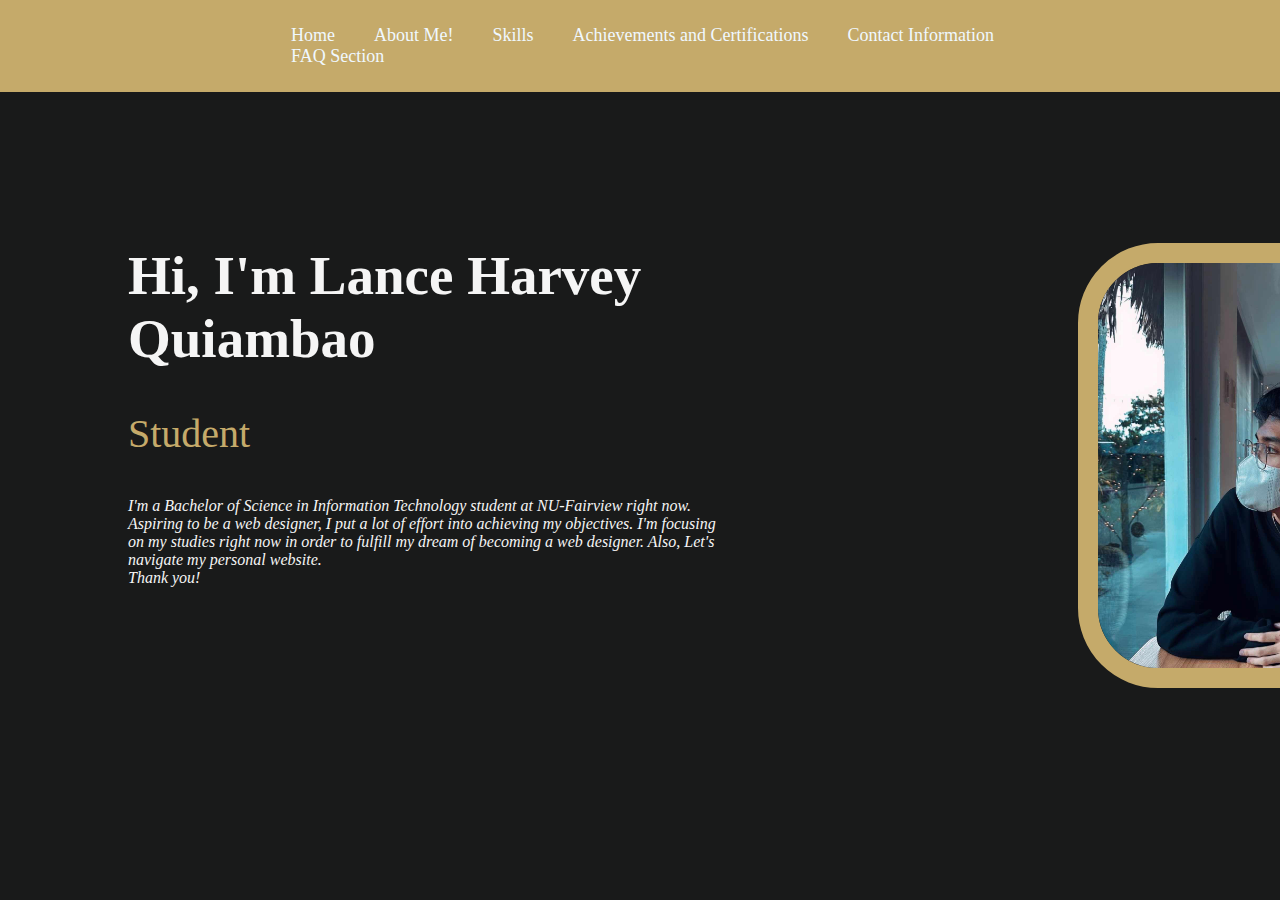
<file: index.html>
<!DOCTYPE html>
<html lang="en">
<head>
    <meta charset="UTF-8">
    <meta name="viewport" content="width=device-width, initial-scale=1.0">
    <link rel="stylesheet" href="MyProfile.css">
    <title>My Profile</title>
    
</head>
<body>
    <header class="header">
         <nav class="navbar">
        <a href="#">Home</a>
        <a href="aboutme.html">About Me!</a>
        <a href="skills.html">Skills</a>
        <a href="certification.html">Achievements and Certifications</a>
        <a href="contactinfo.html">Contact Information</a>
        <a href="faq.html">FAQ Section</a>
         </nav> 
    </header>
    <section class="home">
        <div class="home-items">
            <h1> Hi, I'm Lance Harvey Quiambao</h1>
            <h3> Student</h3>
            <p id="description"> I'm a Bachelor of Science in Information Technology student at NU-Fairview right now. 
                Aspiring to be a web designer, I put a lot of effort into achieving my objectives.  
                I'm focusing on my studies right now in order to fulfill my dream of becoming a web designer. Also, 
                Let's navigate my personal website. <br>
                Thank you!</p>
                <img class="lancer" src="lancer.jpg" alt="lance's pic">
            </div>
    </section>
    
</body>
</html>
</file>
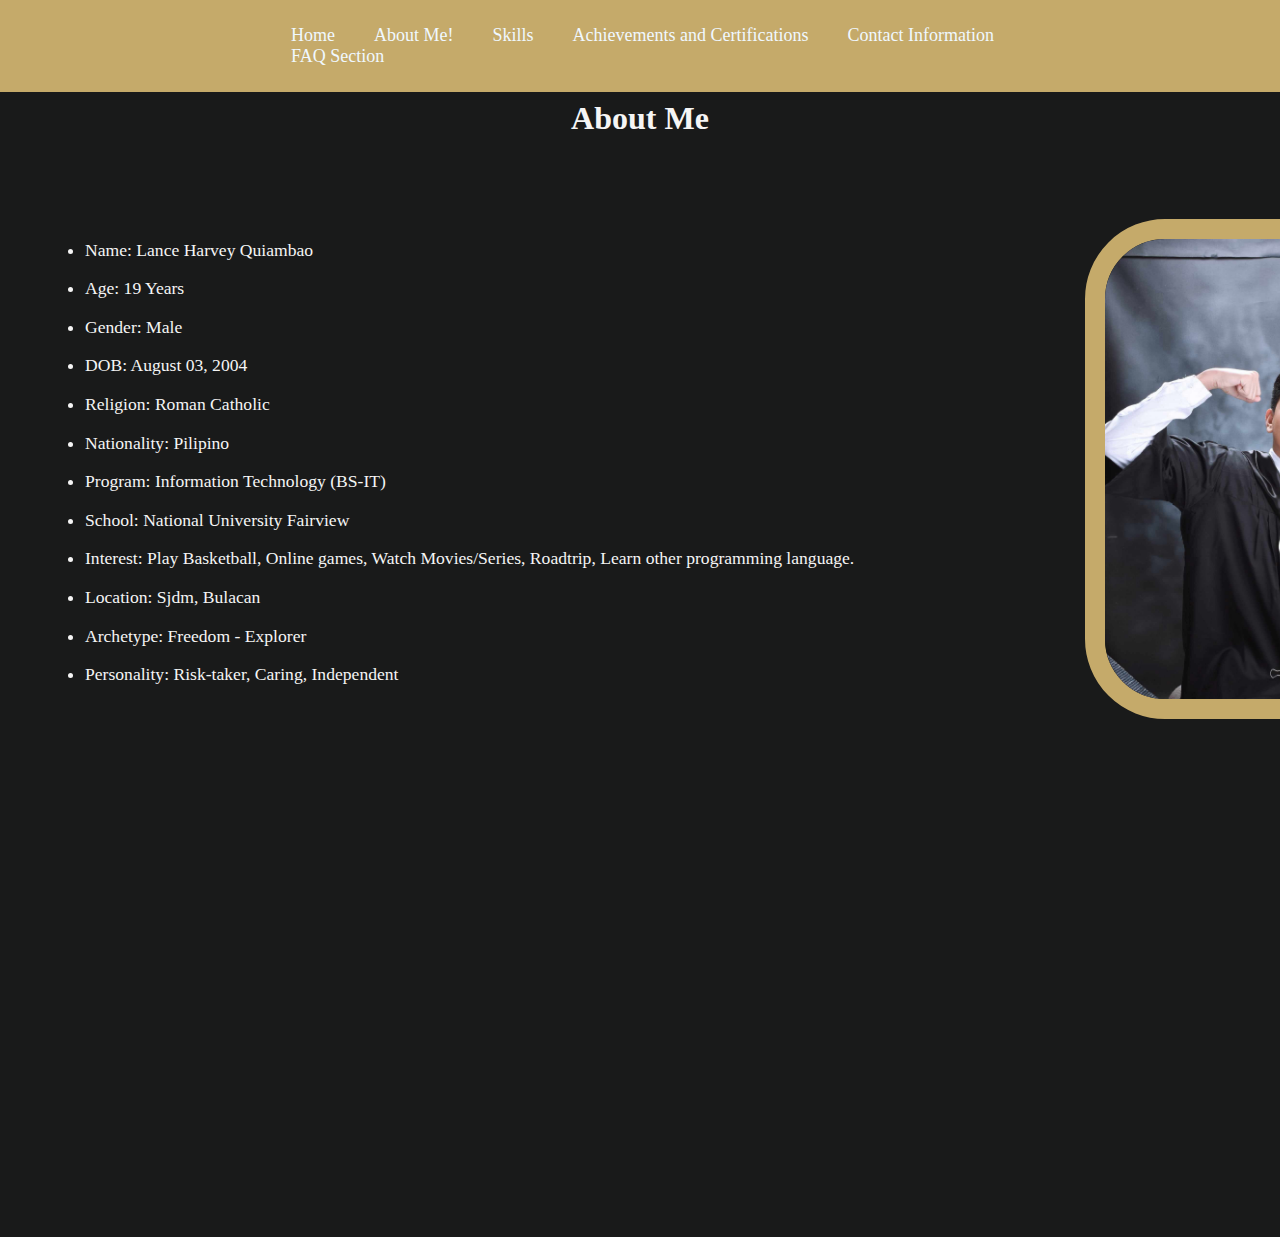
<file: aboutme.html>
<!DOCTYPE html>
<html lang="en">
<head>
    <meta charset="UTF-8">
    <meta name="viewport" content="width=device-width, initial-scale=1.0">
    <link rel="stylesheet" href="MyProfile.css">
    <title>About Me</title>
    
</head>
<body>
    <header class="header">
         <nav class="navbar">
        <a href="Homepage.html">Home</a>
        <a href="#">About Me!</a>
        <a href="skills.html">Skills</a>
        <a href="certification.html">Achievements and Certifications</a>
        <a href="contactinfo.html">Contact Information</a>
        <a href="faq.html">FAQ Section</a>
         </nav> 
    </header>
    <div class="ch1">
        <h1>About Me</h1>
        </div>
    <div class="aboutme">
        <p><li>Name: Lance Harvey Quiambao</li></p>
        <p><li> Age: 19 Years</li></p>
        <p><li>Gender: Male</li></p>
        <p><li>DOB: August 03, 2004 </li></p>
        <p><li>Religion: Roman Catholic</li></p>
        <p><li>Nationality: Pilipino</li></p>
        <p><li>Program: Information Technology (BS-IT)</li></p>
        <p><li>School: National University Fairview</li></p>
        <p><li>Interest: Play Basketball, Online games, Watch Movies/Series, Roadtrip, Learn other programming language.</li></p>
        <p><li>Location: Sjdm, Bulacan</li></p>
        <p><li>Archetype: Freedom - Explorer</p>
        <p><li>Personality: Risk-taker, Caring, Independent</li></p>
        <img class="pic" src="lance.jpg" alt="Lance's pic" >
    </div>
</body>
</html>
</file>
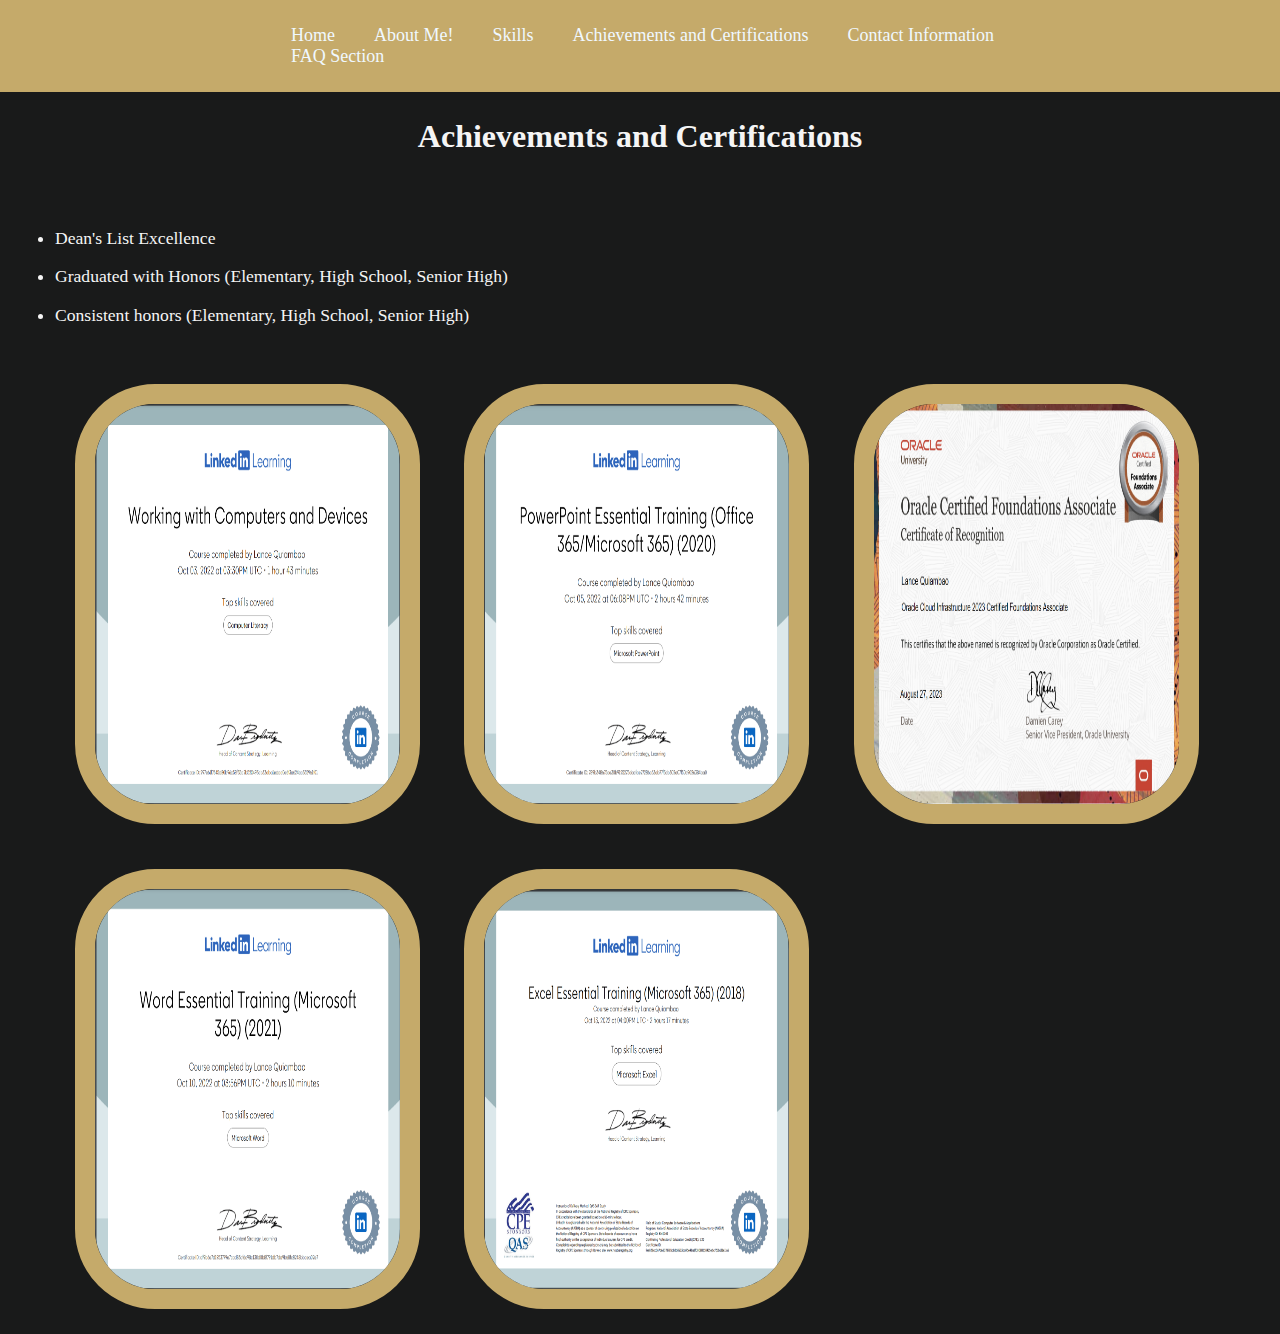
<file: certification.html>
<!DOCTYPE html>s
<html lang="en">
<head>
    <meta charset="UTF-8">
    <meta name="viewport" content="width=device-width, initial-scale=1.0">
    <link rel="stylesheet" href="MyProfile.css">
    <link rel="stylesheet" href="https://cdnjs.cloudflare.com/ajax/libs/font-awesome/4.7.0/css/font-awesome.min.css">
    <title>Contact Information</title>
    
</head>
<body>
    <header class="header">
         <nav class="navbar">
        <a href="Homepage.html">Home</a>
        <a href="aboutme.html">About Me!</a>
        <a href="skills.html">Skills</a>
        <a href="#">Achievements and Certifications</a>
        <a href="contactinfo.html">Contact Information</a>
        <a href="faq.html">FAQ Section</a>
         </nav> 
    </header>
    <div class="ch1">
    <h1>Achievements and Certifications</h1>
    </div>
    <div class="certification">
        <p><li>Dean's List Excellence</li></p>
        <p><li>Graduated with Honors (Elementary, High School, Senior High)</li></p>
        <p><li>Consistent honors (Elementary, High School, Senior High)</li></p><br>
        <img class="cert1" src="cert1.png" alt="my cert">
        <img class="cert2" src="cert2.png" alt="my cert">
        <img class="cert" src="cert.png" alt="my cert">
        <img class="cert3" src="cert3.png" alt="my cert">
        <img class="cert4" src="cert4.png" alt="my cert">
</body>
</html>
</file>
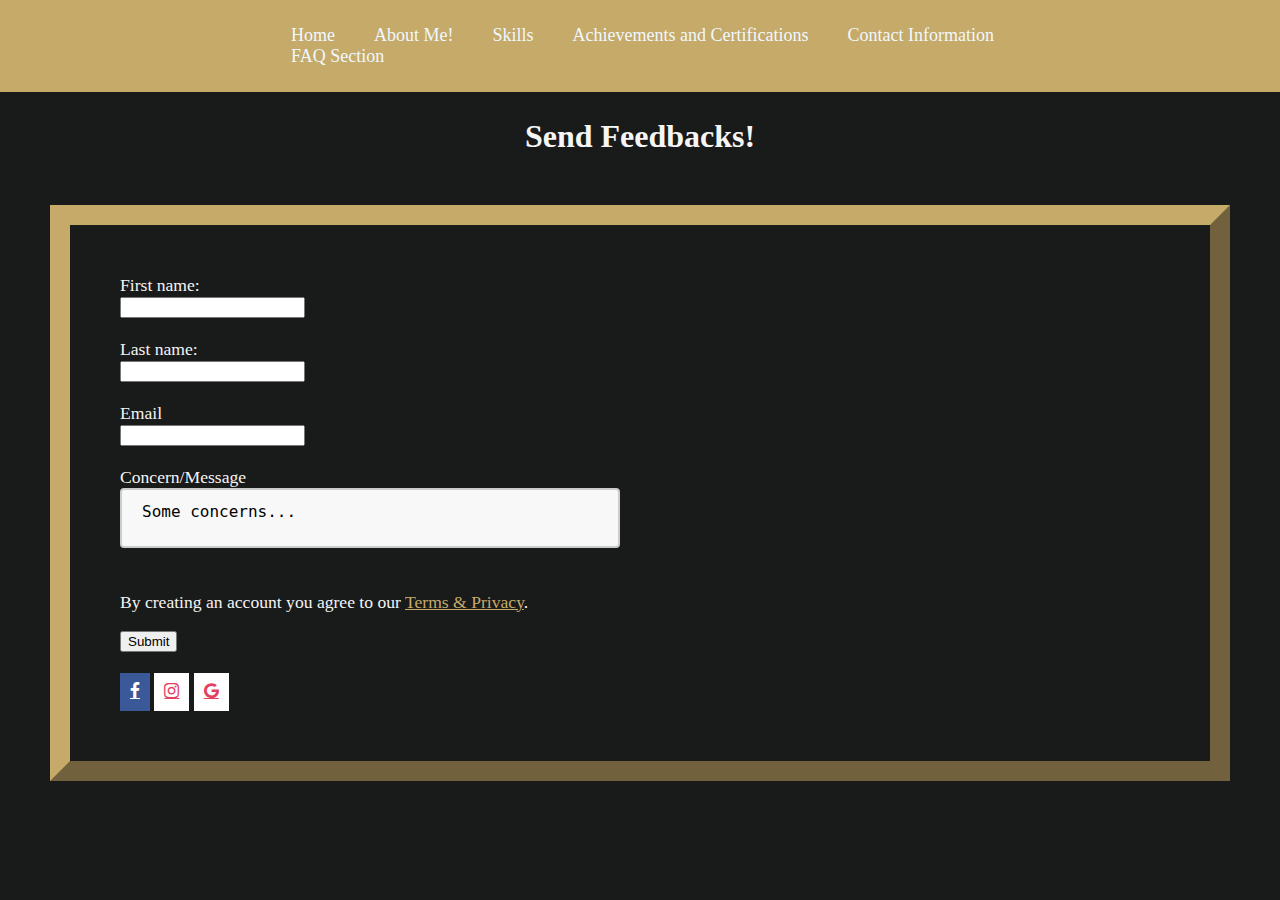
<file: contactinfo.html>
<!DOCTYPE html>s
<html lang="en">
<head>
    <meta charset="UTF-8">
    <meta name="viewport" content="width=device-width, initial-scale=1.0">
    <link rel="stylesheet" href="MyProfile.css">
    <link rel="stylesheet" href="https://cdnjs.cloudflare.com/ajax/libs/font-awesome/4.7.0/css/font-awesome.min.css">
    <title>Contact Information</title>
    
</head>
<body>
    <header class="header">
         <nav class="navbar">
        <a href="Homepage.html">Home</a>
        <a href="aboutme.html">About Me!</a>
        <a href="skills.html">Skills</a>
        <a href="certification.html">Achievements and Certifications</a>
        <a href="#">Contact Information</a>
        <a href="faq.html">FAQ Section</a>
         </nav> 
    </header>
    <div class="ch1">
    <h1>Send Feedbacks!</h1>
    </div>
    <section class="hehe">
    <form action="/action_page.php">
        <label for="fname">First name:</label><br>
        <input type="text" id="fname" name="fname" value=""><br><br>
        <label for="lname">Last name:</label><br>
        <input type="text" id="lname" name="lname" value=""><br><br>
        <label for="Email">Email</label><br>
        <input type="text" id="email" name="email" value=""><br><br>
        <label for="fname">Concern/Message</label><br>
        <textarea id = "textarea">Some concerns...</textarea><br><br>
        <p>By creating an account you agree to our <a id="terms" href="term.html">Terms & Privacy</a>.</p>
        <input type="submit" value="Submit"><br><br>
        <a href="https://www.facebook.com/lanceharvey.quiambao?mibextid=JRoKGi" class="fa fa-facebook"></a>
        <a href="https://www.instagram.com/lancerrrr_?igsh=ZzEyanJ6MmNuN2w4" class="fa fa-instagram"></a>
        <a href="mailto: quiambaolanceharvey@gmail.com" class="fa fa-google"></a>
    
      </form> 
    </section>
</body>
</html>
</file>
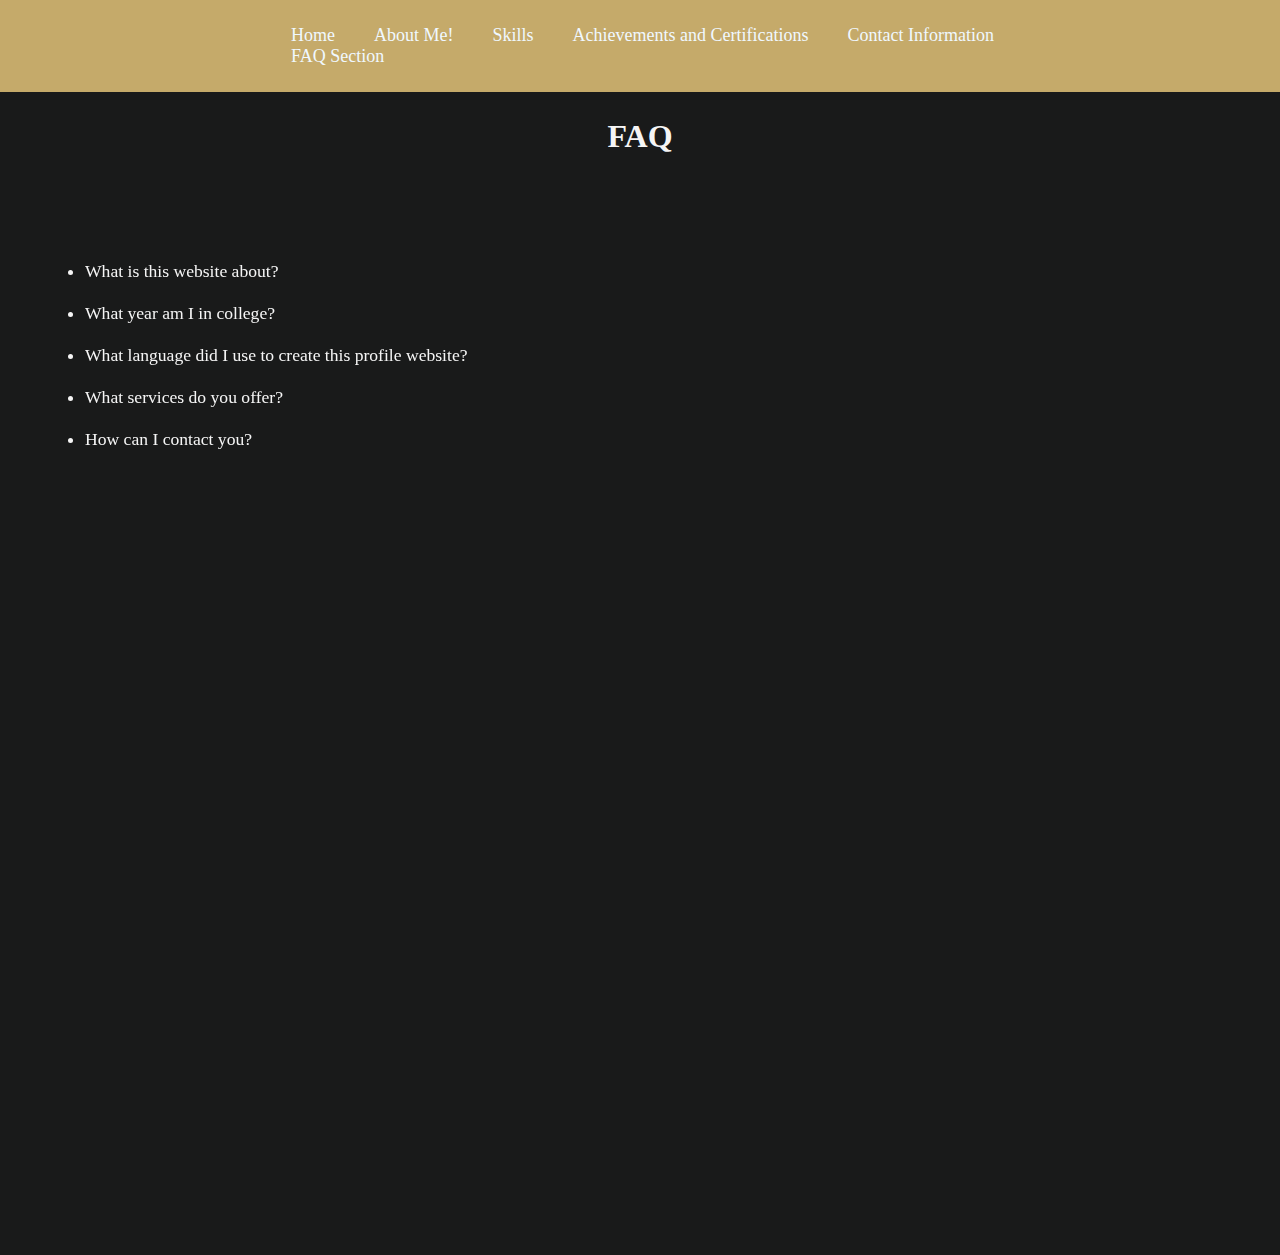
<file: faq.html>
<!DOCTYPE html>s
<html lang="en">
<head>
    <meta charset="UTF-8">
    <meta name="viewport" content="width=device-width, initial-scale=1.0">
    <link rel="stylesheet" href="MyProfile.css">
    <link rel="stylesheet" href="https://cdnjs.cloudflare.com/ajax/libs/font-awesome/4.7.0/css/font-awesome.min.css">
    <title>Contact Information</title>
    
</head>
<body>
    <header class="header">
         <nav class="navbar">
        <a href="Homepage.html">Home</a>
        <a href="aboutme.html">About Me!</a>
        <a href="skills.html">Skills</a>
        <a href="certification.html">Achievements and Certifications</a>
        <a href="contactinfo.html">Contact Information</a>
        <a href="#">FAQ Section</a>
         </nav> 
    </header>
    <div class="ch1">
    <h1>FAQ</h1>
    </div>
    <div class="aboutme">
        <div>
            <div class="dropdown">
            <br>
            <span><li>What is this website about?</li></span>
            <div class="dropdown-content">
            <p>Welcome to my website, and this is intended for visitors interested to find out more about my background. In short, this is my personal website.</p>
           </div>
          </div>
    <div>
        <div class="dropdown">
            <br>
            <span><li>What year am I in college?</li></span>
            <div class="dropdown-content">
            <p>2nd Year Under BSIT Program At NU-Fairview</p><br>    
            </div>
        </div>
    </div>
        <div>
            <div class="dropdown">
            <br>
            <span><li>What language did I use to create this profile website?</li></span>
            <div class="dropdown-content">
            <p>HTML, CSS Only</p>
           </div>
          </div>
    </div>
    <div>
        <div class="dropdown">
        <br>
        <span><li>What services do you offer?</li></span>
        <div class="dropdown-content">
        <p>right now I am not receiving any services because I am still studying</p>
       </div>
      </div>
</div>
<div>
    <div class="dropdown">
    <br>
    <span><li>How can I contact you?</li></span>
    <div class="dropdown-content">
    <p>You can reach me through my social media, facebook, email, and Instagram in my contact information above</p>
   </div>
  </div>
</div>
</body>
</html>
</file>
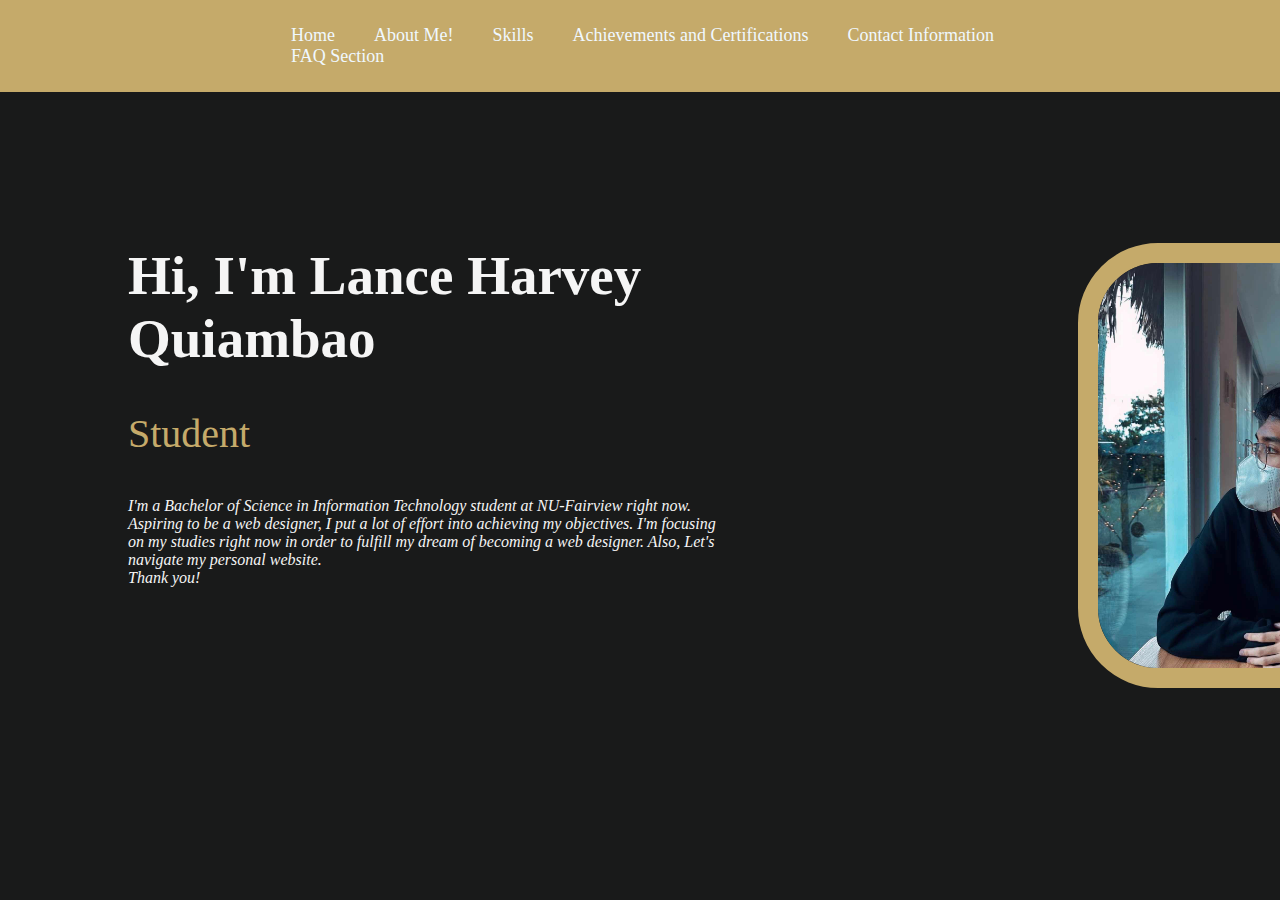
<file: Homepage.html>
<!DOCTYPE html>
<html lang="en">
<head>
    <meta charset="UTF-8">
    <meta name="viewport" content="width=device-width, initial-scale=1.0">
    <link rel="stylesheet" href="MyProfile.css">
    <title>My Profile</title>
    
</head>
<body>
    <header class="header">
         <nav class="navbar">
        <a href="#">Home</a>
        <a href="aboutme.html">About Me!</a>
        <a href="skills.html">Skills</a>
        <a href="certification.html">Achievements and Certifications</a>
        <a href="contactinfo.html">Contact Information</a>
        <a href="faq.html">FAQ Section</a>
         </nav> 
    </header>
    <section class="home">
        <div class="home-items">
            <h1> Hi, I'm Lance Harvey Quiambao</h1>
            <h3> Student</h3>
            <p id="description"> I'm a Bachelor of Science in Information Technology student at NU-Fairview right now. 
                Aspiring to be a web designer, I put a lot of effort into achieving my objectives.  
                I'm focusing on my studies right now in order to fulfill my dream of becoming a web designer. Also, 
                Let's navigate my personal website. <br>
                Thank you!</p>
                <img class="lancer" src="lancer.jpg" alt="lance's pic">
            </div>
    </section>
    
</body>
</html>
</file>
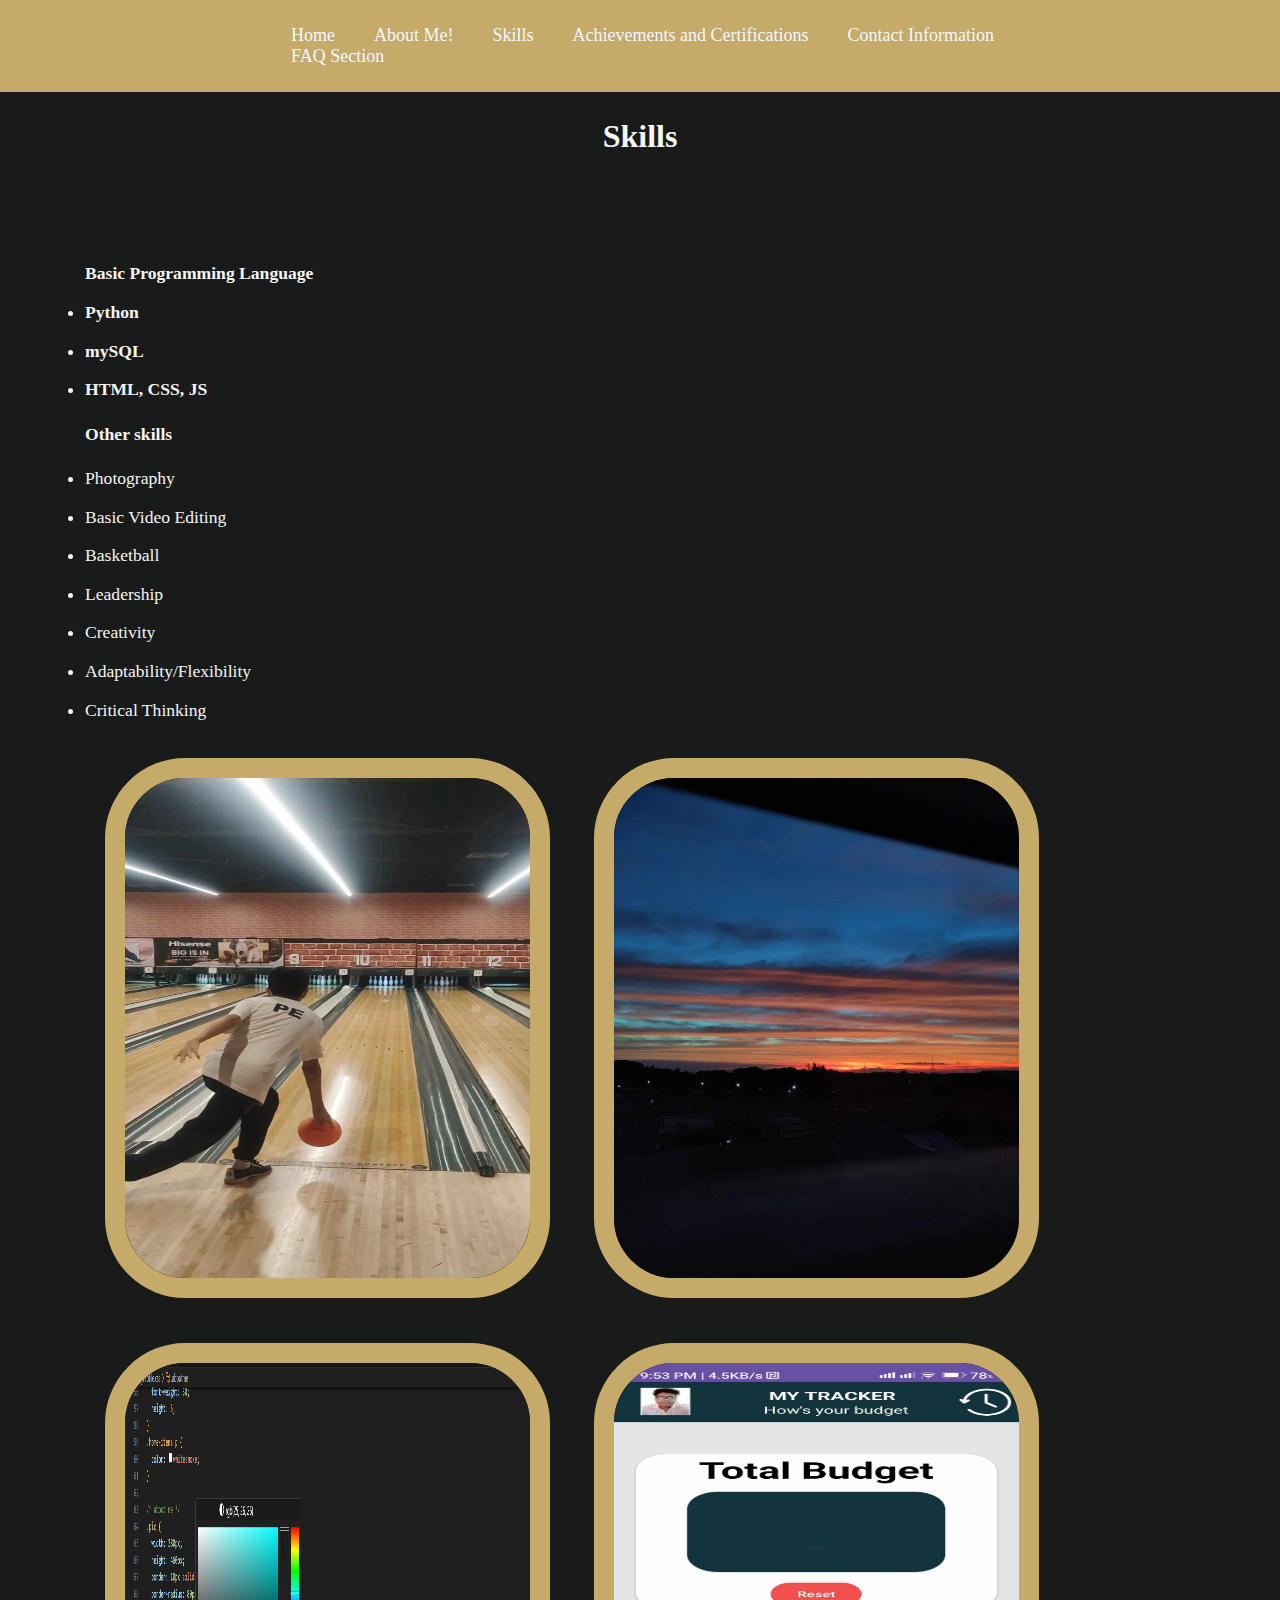
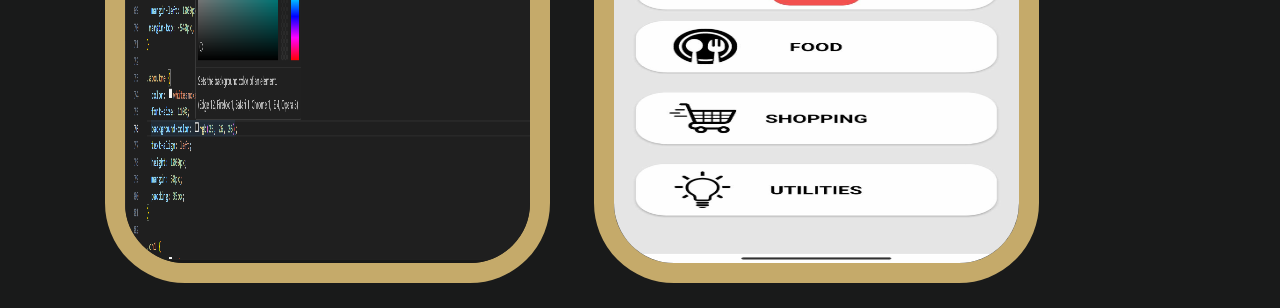
<file: skills.html>
<!DOCTYPE html>s
<html lang="en">
<head>
    <meta charset="UTF-8">
    <meta name="viewport" content="width=device-width, initial-scale=1.0">
    <link rel="stylesheet" href="MyProfile.css">
    <link rel="stylesheet" href="https://cdnjs.cloudflare.com/ajax/libs/font-awesome/4.7.0/css/font-awesome.min.css">
    <title>Contact Information</title>
    
</head>
<body>
    <header class="header">
         <nav class="navbar">
        <a href="Homepage.html">Home</a>
        <a href="aboutme.html">About Me!</a>
        <a href="#">Skills</a>
        <a href="certification.html">Achievements and Certifications</a>
        <a href="contactinfo.html">Contact Information</a>
        <a href="faq.html">FAQ Section</a>
         </nav> 
    </header>
    <div class="ch1">
    <h1>Skills</h1>
    </div>
    <div class="aboutme">
        <h4>Basic  Programming Language</h><br>
        <p><li>Python</li></p>
        <p><li>mySQL</li></p>
        <p><li>HTML, CSS, JS</li></p>
        <h4>Other skills</h4>
        <p><li>Photography</li></p>
        <p><li>Basic Video Editing</li></p>
        <p><li>Basketball</li></p>
        <p><li>Leadership</li></p>
        <p><li>Creativity</li></p>
        <p><li>Adaptability/Flexibility</li></p>
        <p><li>Critical Thinking</li></p>
        <img class="bowl" src="bowl.jpg" alt="bowls pic">
        <img class="photog" src="photog.jpg" alt="lance's pic">
        <img class="code" src="code.png" alt="lance's pic">
        <img class="app" src="myapp.jpg" alt="lance's pic">
    </div>
</body>
</html>
</file>
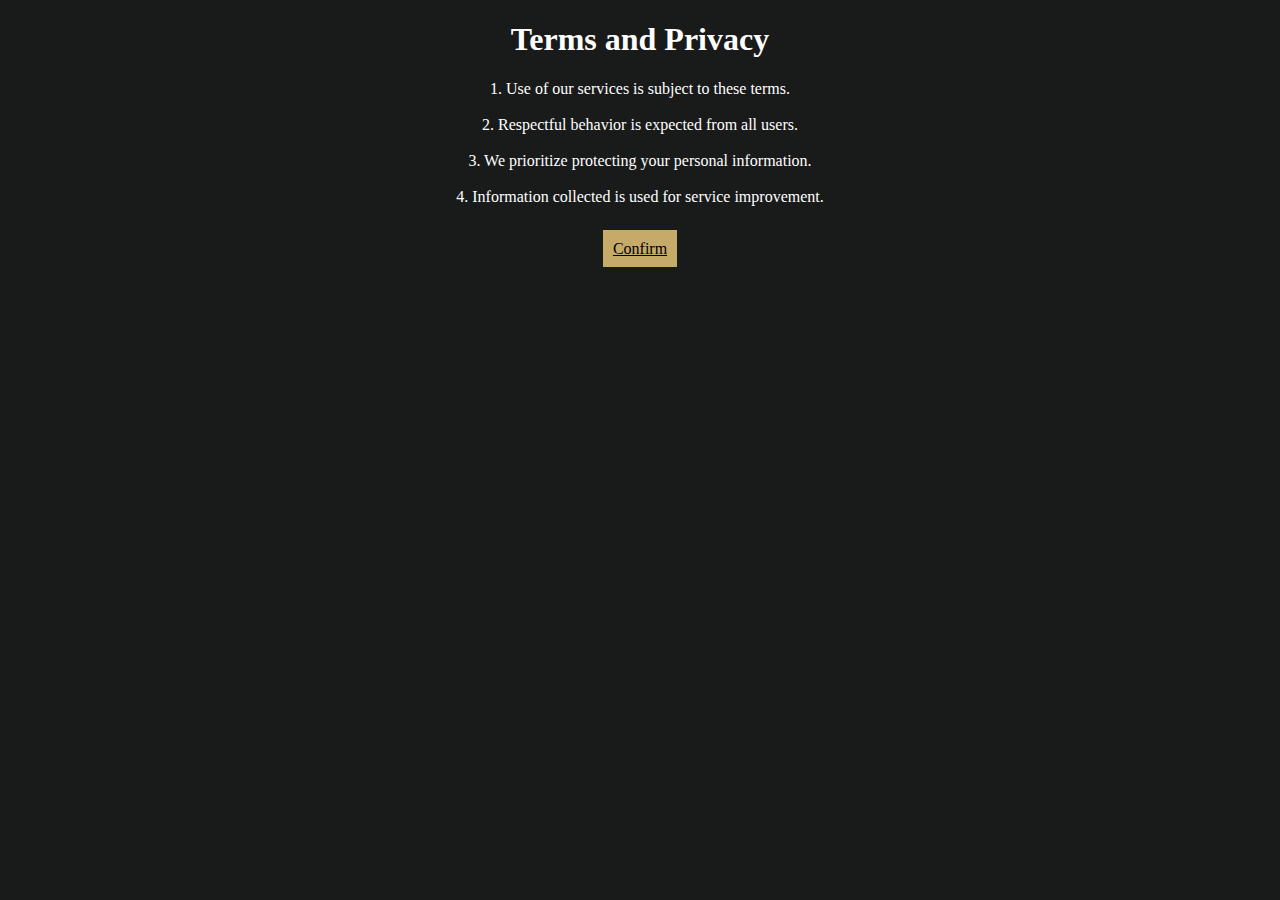
<file: term.html>
<!DOCTYPE html>
<html lang="en">
<head>
    <meta charset="UTF-8">
    <meta name="viewport" content="width=device-width, initial-scale=1.0">
    <link rel="stylesheet" href="MyProfile.css">
    <title>Terms And Privacy</title>
    
</head>
<body id="privacy">
    <h1> Terms and Privacy</h1>
   <p>1. Use of our services is subject to these terms.<br><br>
    2. Respectful behavior is expected from all users.<br><br>
    3. We prioritize protecting your personal information.<br><br>
    4. Information collected is used for service improvement.</p>
    <br>
    <a href="contactinfo.html" class="previous"> Confirm </a>
</body>
</html>
</file>
<file: MyProfile.css>
.header {
  position: fixed;
  background:#c5aa6a;
  top: 0;
  left: 0;
  width: 100%;
  padding: 25px 20%;
  box-sizing: border-box;
}

#description {
  font-style: italic;
}
.navbar a {
  font-size: 18px;
  color: aliceblue;
  text-decoration: none;
  font-weight: 500;
  margin-left: 35px;
}
.navbar a:hover {
  color: rgb(25, 26, 26);
}

body, html {
    background-color:rgb(25, 26, 26);
    margin: 0;
    padding: 0;
    box-sizing: border-box;
  }
.home {
  height: 100vh;
  display: flex;
  align-items: center;
  padding: 0 10%;
}

.lancer {
  width: 405px;
  height: auto;
  border: 20px solid #c5aa6a;
  border-radius: 80px;
  margin-left: 950px;
  margin-top: -360px;
}
.home-items {
  max-width: 600px;
}
.home-items h1 {
  color: whitesmoke;
  font-size: 55px;
}
.home-items h3 {
  color: #c5aa6a;
  font-size: 40px;
  font-weight: 30;
  height: 5;
}
.home-items p {
  color: whitesmoke;
}

/* about me */
.pic {
  width: 330px;
  height: 460px;
  border: 20px solid 	#c5aa6a ;
  border-radius: 80px;
  margin-left: 1000px;
 margin-top: -540px;
}

.aboutme {
  color: whitesmoke;
  font-size: 110%; 
  background-color: rgb(25, 26, 26);
  text-align: left;
  height: 1000px;
  margin: 50px; 
  padding: 35px;     
  box-sizing: border-box;
}

.ch1 {
  color: whitesmoke;
  margin-top: 100px;
  text-align: center;
}

label {
  color: whitesmoke;
}

/* contact info */

#terms {
  color: 	#c5aa6a ;
}

#textarea {
  width: 500px;
  height: 60px;
  padding: 12px 20px;
  box-sizing: border-box;
  border: 2px solid #ccc;
  border-radius: 4px;
  background-color: #f8f8f8;
  font-size: 16px;
  resize: none;
}

.hehe {
  color: whitesmoke;
  font-size: 110%; 
  background-color: rgb(25, 26, 26);
  border: 20px outset 	#c5aa6a;
  text-align: left;
  margin: 50px; 
  padding: 50px; 
}

.fa-facebook {
  background: #3B5998;
  color: white;
  padding: 10px;
}

.fa-instagram {
  background:white;
  color: rgb(228, 64, 95);
  padding: 10px;
}

.fa-google {
  background:white;
  color: rgb(228, 64, 95);
  padding: 10px;
}

/* faq */
.dropdown {
  position: relative;
  display: inline-block;
}

.dropdown-content {
  display: none;
  position: absolute;
  background-color: #000000;
  min-width: 160px;
  box-shadow: 0px 8px 16px 0px rgba(0,0,0,0.2);
  padding: 12px 16px;
  z-index: 1;
}

.dropdown:hover .dropdown-content {
  display: block;
}

/*cert */
.certification {
  color: whitesmoke;
  font-size: 110%; 
  background-color: rgb(25, 26, 26);
  text-align: left;
  height: 500px;
  margin: 40px; 
  padding: 15px;     
}
.cert, .cert1, .cert2, .cert3, .cert4 {
  width: 305px;
  height: 400px;
  border: 20px solid #c5aa6a;
  border-radius: 80px;
  margin: 20px;
}



.previous {
  background-color:	#c5aa6a;
  color: black;
  padding: 10px;
}

#privacy {
  text-align: center;
  color: white;
}

/* Original styles */

/* ... (Your existing CSS) ... */

/* Media query for phones */
@media only screen and (max-width: 600px) {
  .header {
    padding: 15px 10%;
  }

  .navbar a {
    margin-left: 10px;
  }

  .home {
    padding: 0 5%;
  }

  .lancer {
    width: 50%;
    margin: 0;
  }

  .pic {
    width: 100%;
    margin: 0px;
  }

  .aboutme {
    margin: 15px;
    padding: 15px;
  }

  #textarea {
    width: 100%;
  }

  .hehe {
    margin: 15px;
    padding: 25px;
  }
}

/* Media query for iPads and smaller screens */
@media only screen and (max-width: 1024px) {
  .home-items {
    max-width: 100%;
  }

  .navbar {
    flex-direction: column;
    align-items: center;
    text-align: center;
  }

  .navbar a {
    margin: 10px 0;
  }
}

.bowl, .photog, .code, .app{
  width: 405px;
  height: 500px;
  border: 20px solid #c5aa6a;
  border-radius: 80px;
  margin: 20px;
}
</file>
